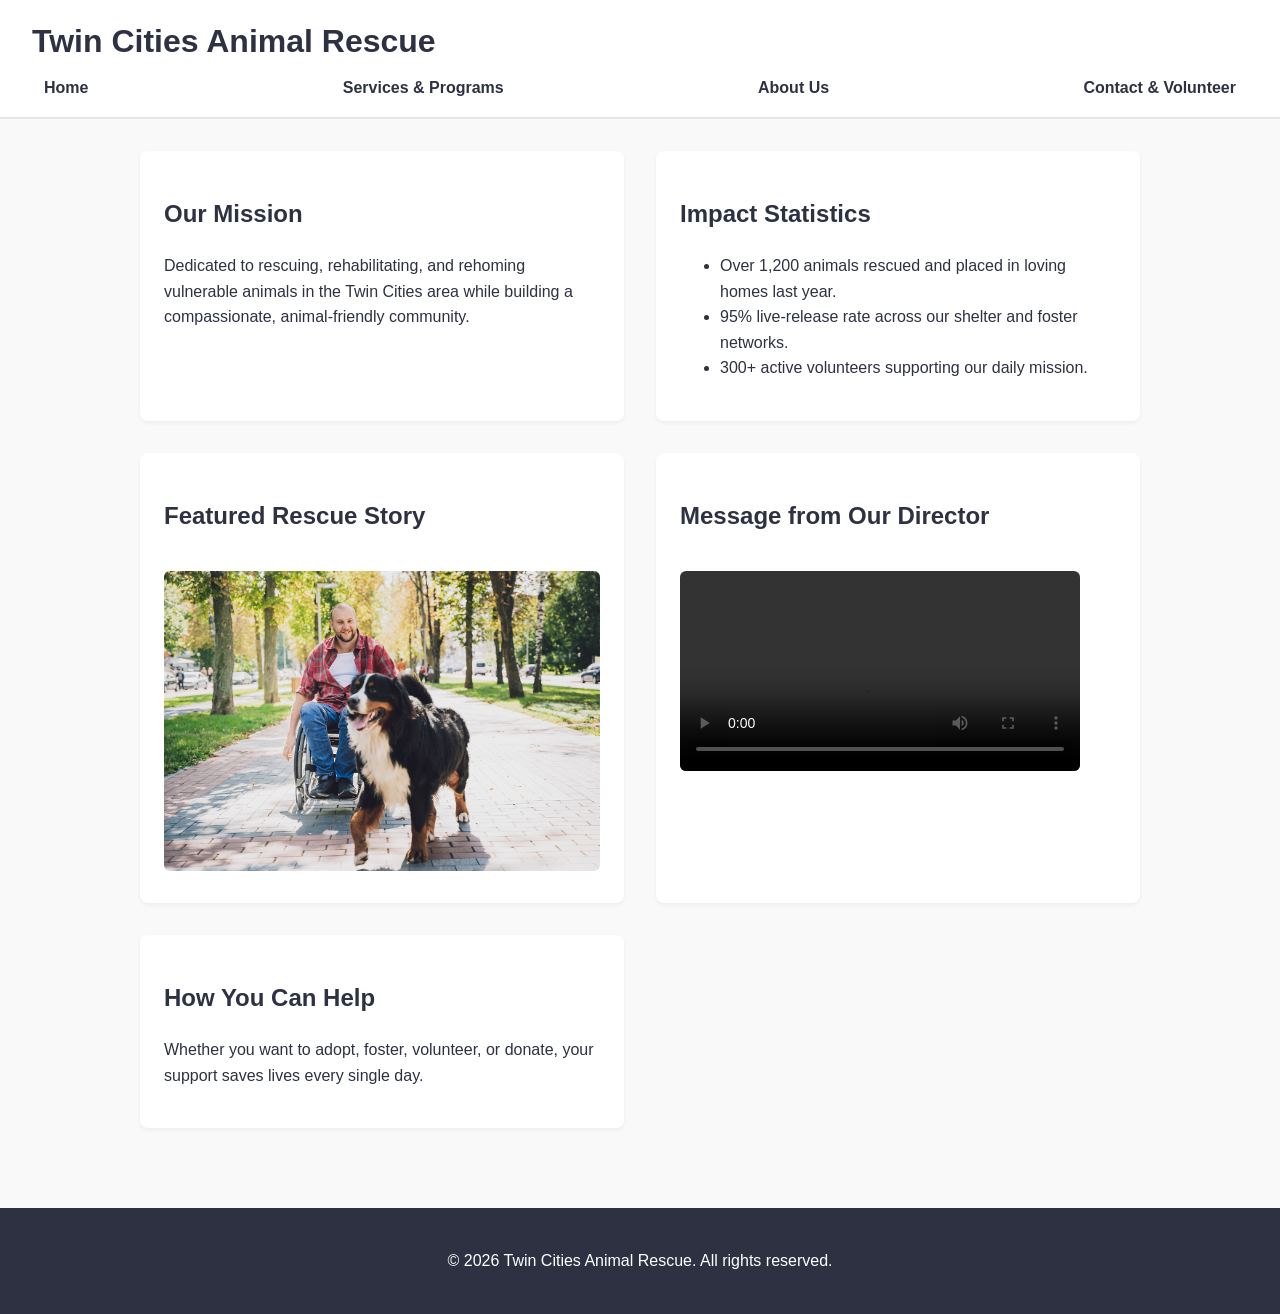
<file: index.html>
<!DOCTYPE html>
<html lang="en">
<head>
  <meta charset="UTF-8">
  <title>Twin Cities Animal Rescue - Home</title>
  <link rel="stylesheet" href="style.css">
</head>
<body>
  <header>
    <h1>Twin Cities Animal Rescue</h1>
    <nav>
      <ul>
        <li><a href="index.html">Home</a></li>
        <li><a href="services.html">Services & Programs</a></li>
        <li><a href="about.html">About Us</a></li>
        <li><a href="contact.html">Contact & Volunteer</a></li>
      </ul>
    </nav>
  </header>
  <main>
    <section>
      <h2>Our Mission</h2>
      <p>Dedicated to rescuing, rehabilitating, and rehoming vulnerable animals in the Twin Cities area while building a compassionate, animal-friendly community.</p>
    </section>
    <section>
      <h2>Impact Statistics</h2>
      <ul>
        <li>Over 1,200 animals rescued and placed in loving homes last year.</li>
        <li>95% live-release rate across our shelter and foster networks.</li>
        <li>300+ active volunteers supporting our daily mission.</li>
      </ul>
    </section>
    <section>
      <h2>Featured Rescue Story</h2>
      <picture>
        <source media="(min-width: 800px)" srcset="rescue-feature-large_c.png">
        <img src="rescue-feature-large_c.png" alt="A happy rescued dog walking alongside a volunteer">
      </picture>
    </section>
    <section>
      <h2>Message from Our Director</h2>
      <video controls width="400">
        <source src="rescue-message_c.mp4" type="video/mp4">
        Your browser does not support the video tag. <a href="rescue-message_c.mp4">Download the video message here</a>.
      </video>
    </section>
    <section>
      <h2>How You Can Help</h2>
      <p>Whether you want to adopt, foster, volunteer, or donate, your support saves lives every single day.</p>
    </section>
  </main>
  <footer>
    <p>&copy; 2026 Twin Cities Animal Rescue. All rights reserved.</p>
  </footer>
  <script src="script.js"></script>
</body>
</html>
</file>
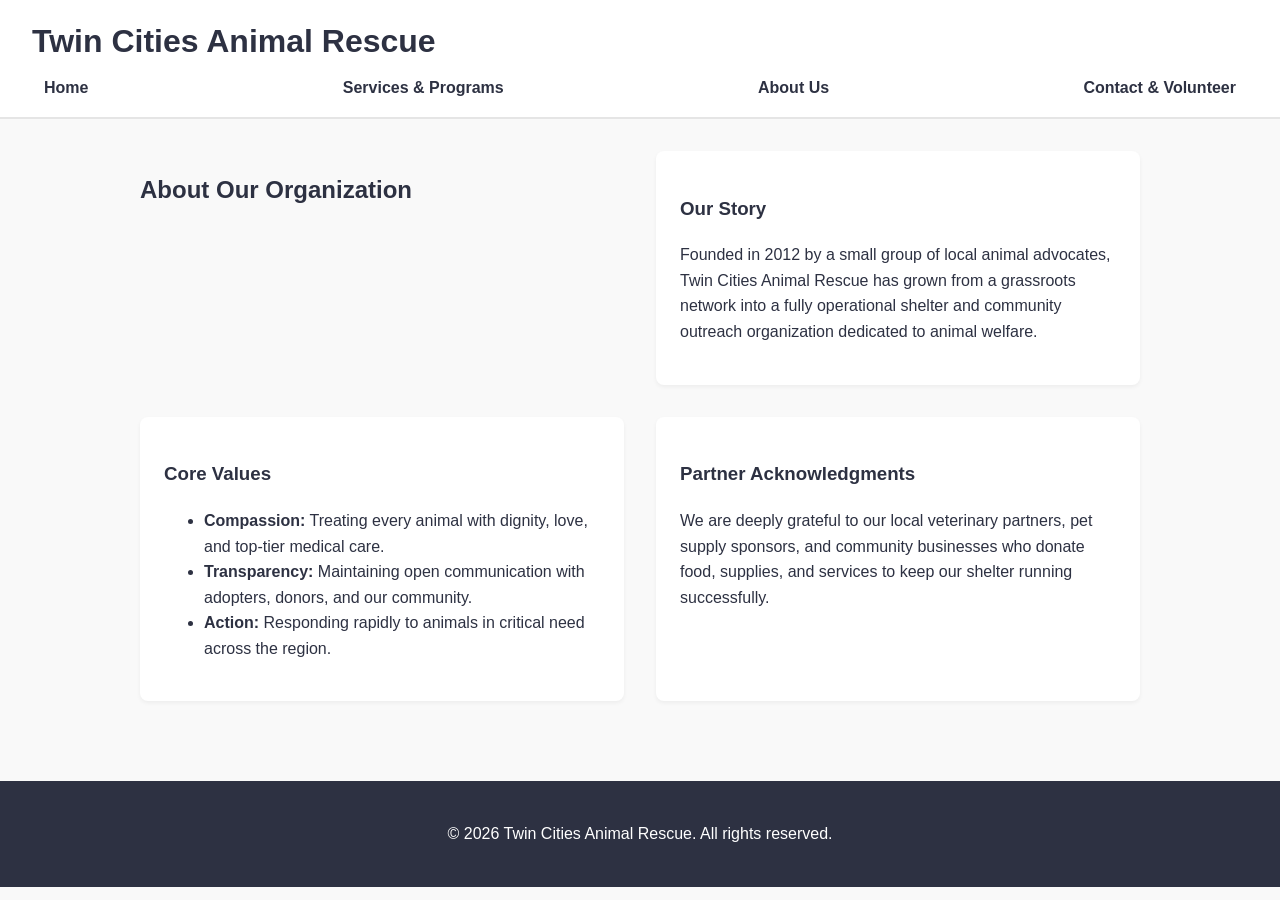
<file: about.html>
<!DOCTYPE html>
<html lang="en">
<head>
  <meta charset="UTF-8">
  <title>About Us - Twin Cities Animal Rescue</title>
  <link rel="stylesheet" href="style.css">
</head>
<body>
  <header>
    <h1>Twin Cities Animal Rescue</h1>
    <nav>
      <ul>
        <li><a href="index.html">Home</a></li>
        <li><a href="services.html">Services & Programs</a></li>
        <li><a href="about.html">About Us</a></li>
        <li><a href="contact.html">Contact & Volunteer</a></li>
      </ul>
    </nav>
  </header>
  <main>
    <h2>About Our Organization</h2>
    <section>
      <h3>Our Story</h3>
      <p>Founded in 2012 by a small group of local animal advocates, Twin Cities Animal Rescue has grown from a grassroots network into a fully operational shelter and community outreach organization dedicated to animal welfare.</p>
    </section>
    <section>
      <h3>Core Values</h3>
      <ul>
        <li><strong>Compassion:</strong> Treating every animal with dignity, love, and top-tier medical care.</li>
        <li><strong>Transparency:</strong> Maintaining open communication with adopters, donors, and our community.</li>
        <li><strong>Action:</strong> Responding rapidly to animals in critical need across the region.</li>
      </ul>
    </section>
    <section>
      <h3>Partner Acknowledgments</h3>
      <p>We are deeply grateful to our local veterinary partners, pet supply sponsors, and community businesses who donate food, supplies, and services to keep our shelter running successfully.</p>
    </section>
  </main>
  <footer>
    <p>&copy; 2026 Twin Cities Animal Rescue. All rights reserved.</p>
  </footer>
</body>
</html>
</file>
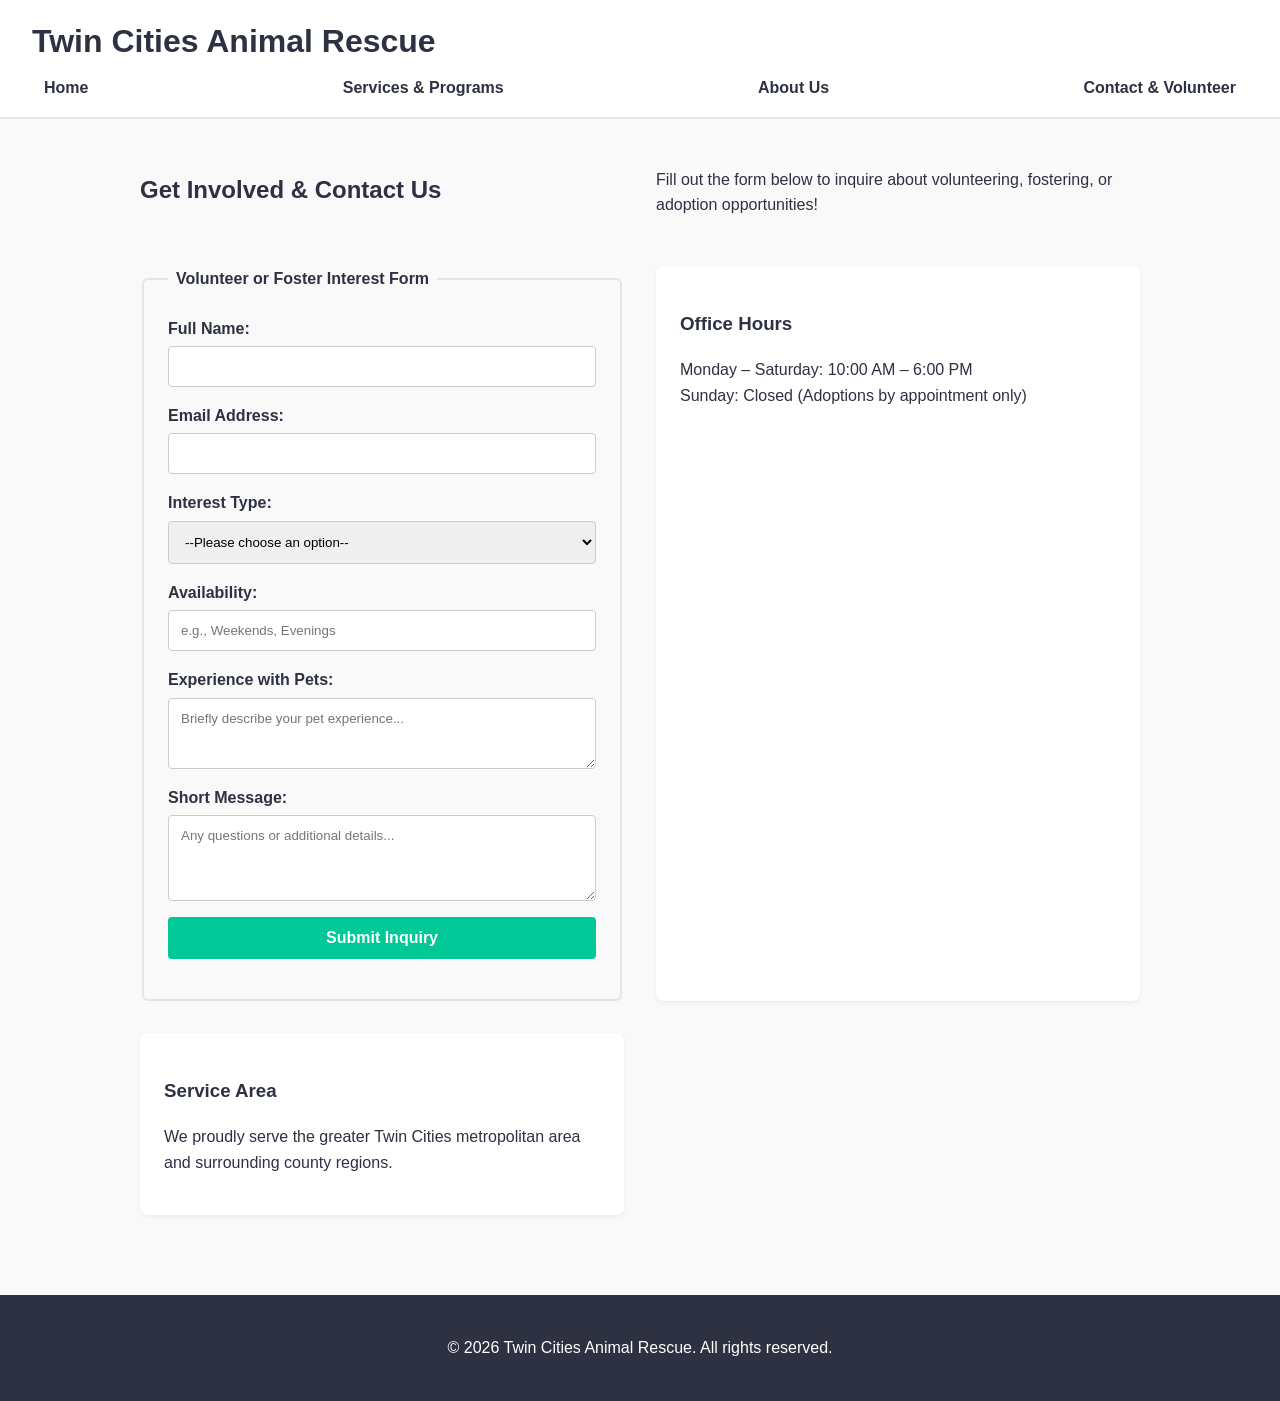
<file: contact.html>
<!DOCTYPE html>
<html lang="en">
<head>
  <meta charset="UTF-8">
  <title>Contact & Volunteer - Twin Cities Animal Rescue</title>
  <link rel="stylesheet" href="style.css">
</head>
<body>
  <header>
    <h1>Twin Cities Animal Rescue</h1>
    <nav>
      <ul>
        <li><a href="index.html">Home</a></li>
        <li><a href="services.html">Services & Programs</a></li>
        <li><a href="about.html">About Us</a></li>
        <li><a href="contact.html">Contact & Volunteer</a></li>
      </ul>
    </nav>
  </header>
  <main>
    <h2>Get Involved & Contact Us</h2>
    <p>Fill out the form below to inquire about volunteering, fostering, or adoption opportunities!</p>
    
    <form action="#" method="POST">
      <fieldset>
        <legend>Volunteer or Foster Interest Form</legend>
        <div>
          <label for="name">Full Name:</label>
          <input type="text" id="name" name="name" required>
        </div>
        <div>
          <label for="email">Email Address:</label>
          <input type="email" id="email" name="email" required>
        </div>
        <div>
          <label for="interest">Interest Type:</label>
          <select id="interest" name="interest" required>
            <option value="">--Please choose an option--</option>
            <option value="volunteer">Volunteer</option>
            <option value="foster">Foster</option>
            <option value="adoption">Adoption Information</option>
          </select>
        </div>
        <div>
          <label for="availability">Availability:</label>
          <input type="text" id="availability" name="availability" placeholder="e.g., Weekends, Evenings">
        </div>
        <div>
          <label for="experience">Experience with Pets:</label>
          <textarea id="experience" name="experience" rows="3" placeholder="Briefly describe your pet experience..."></textarea>
        </div>
        <div>
          <label for="message">Short Message:</label>
          <textarea id="message" name="message" rows="4" placeholder="Any questions or additional details..."></textarea>
        </div>
        <div>
          <button type="submit">Submit Inquiry</button>
        </div>
      </fieldset>
    </form>

    <section>
      <h3>Office Hours</h3>
      <p>Monday – Saturday: 10:00 AM – 6:00 PM<br>Sunday: Closed (Adoptions by appointment only)</p>
    </section>
    <section>
      <h3>Service Area</h3>
      <p>We proudly serve the greater Twin Cities metropolitan area and surrounding county regions.</p>
    </section>
  </main>
  <footer>
    <p>&copy; 2026 Twin Cities Animal Rescue. All rights reserved.</p>
  </footer>
  <script src="script.js"></script>
</body>
</html>
</file>
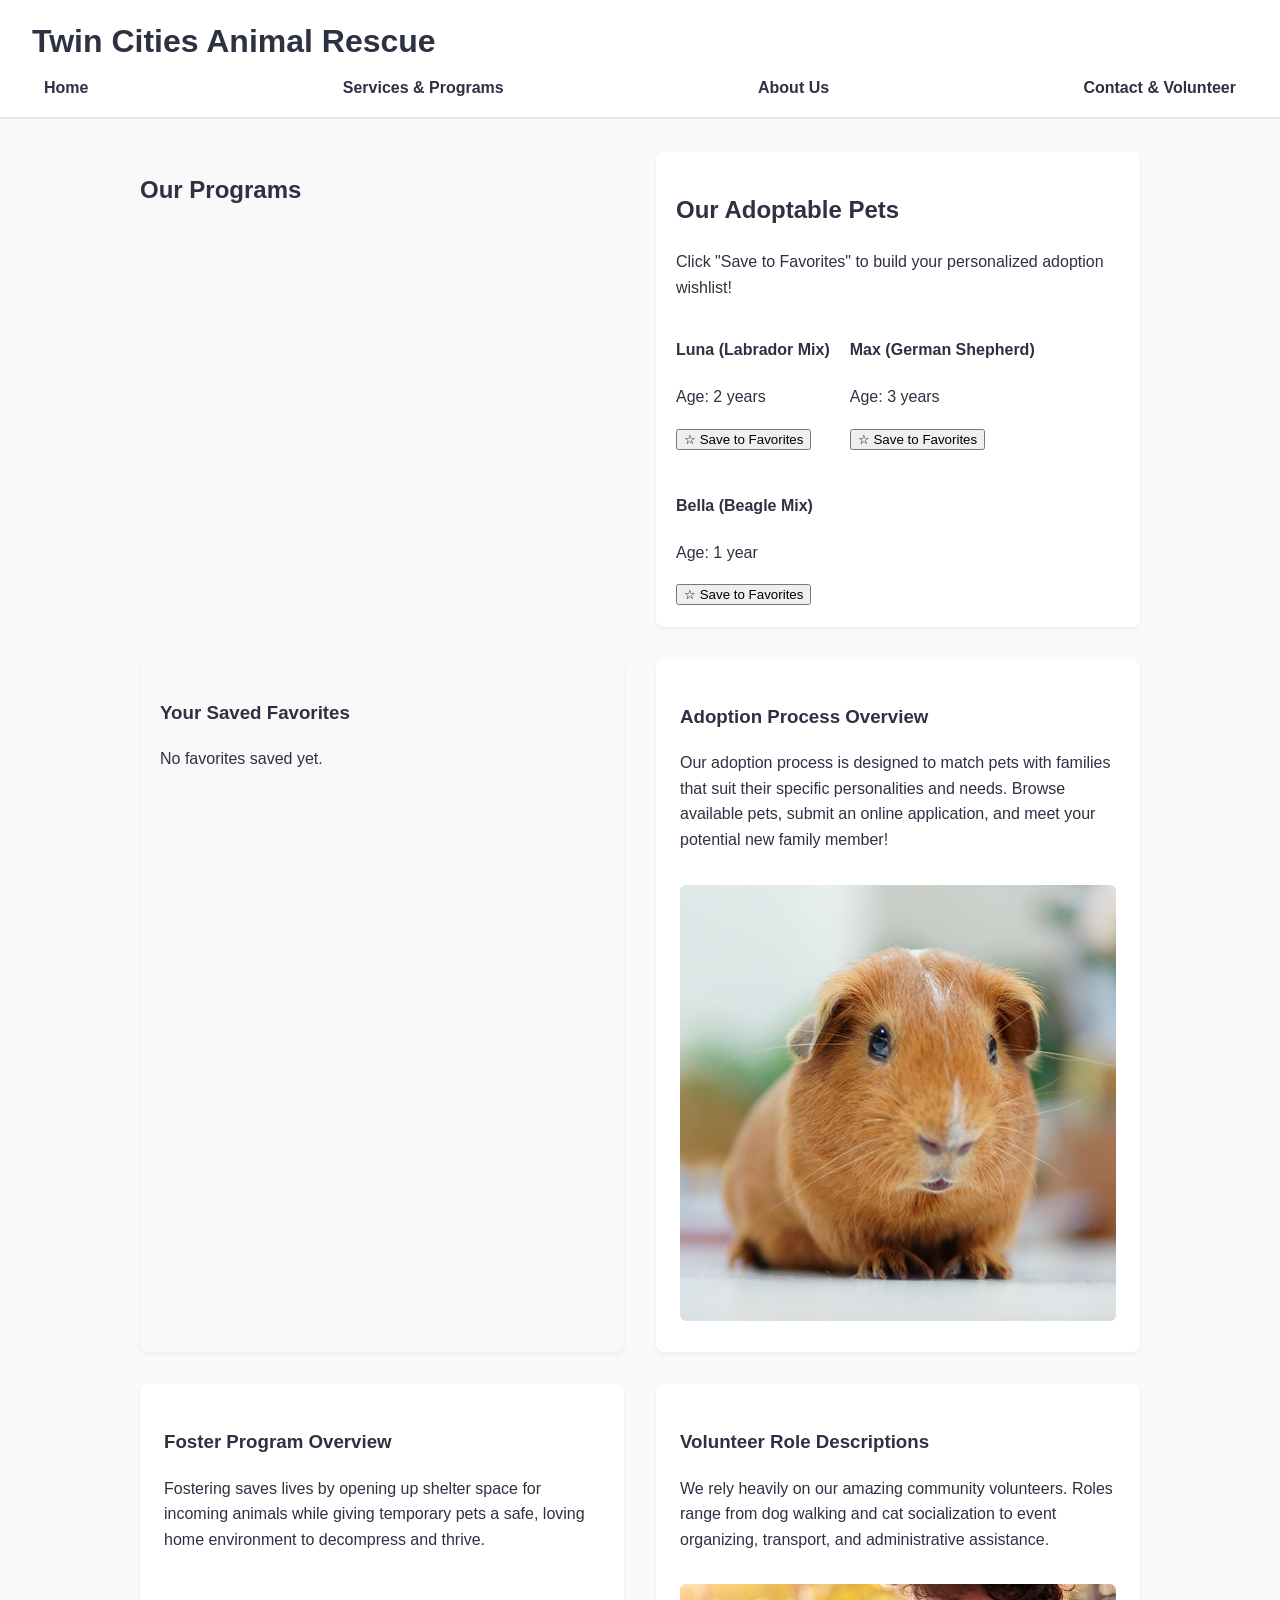
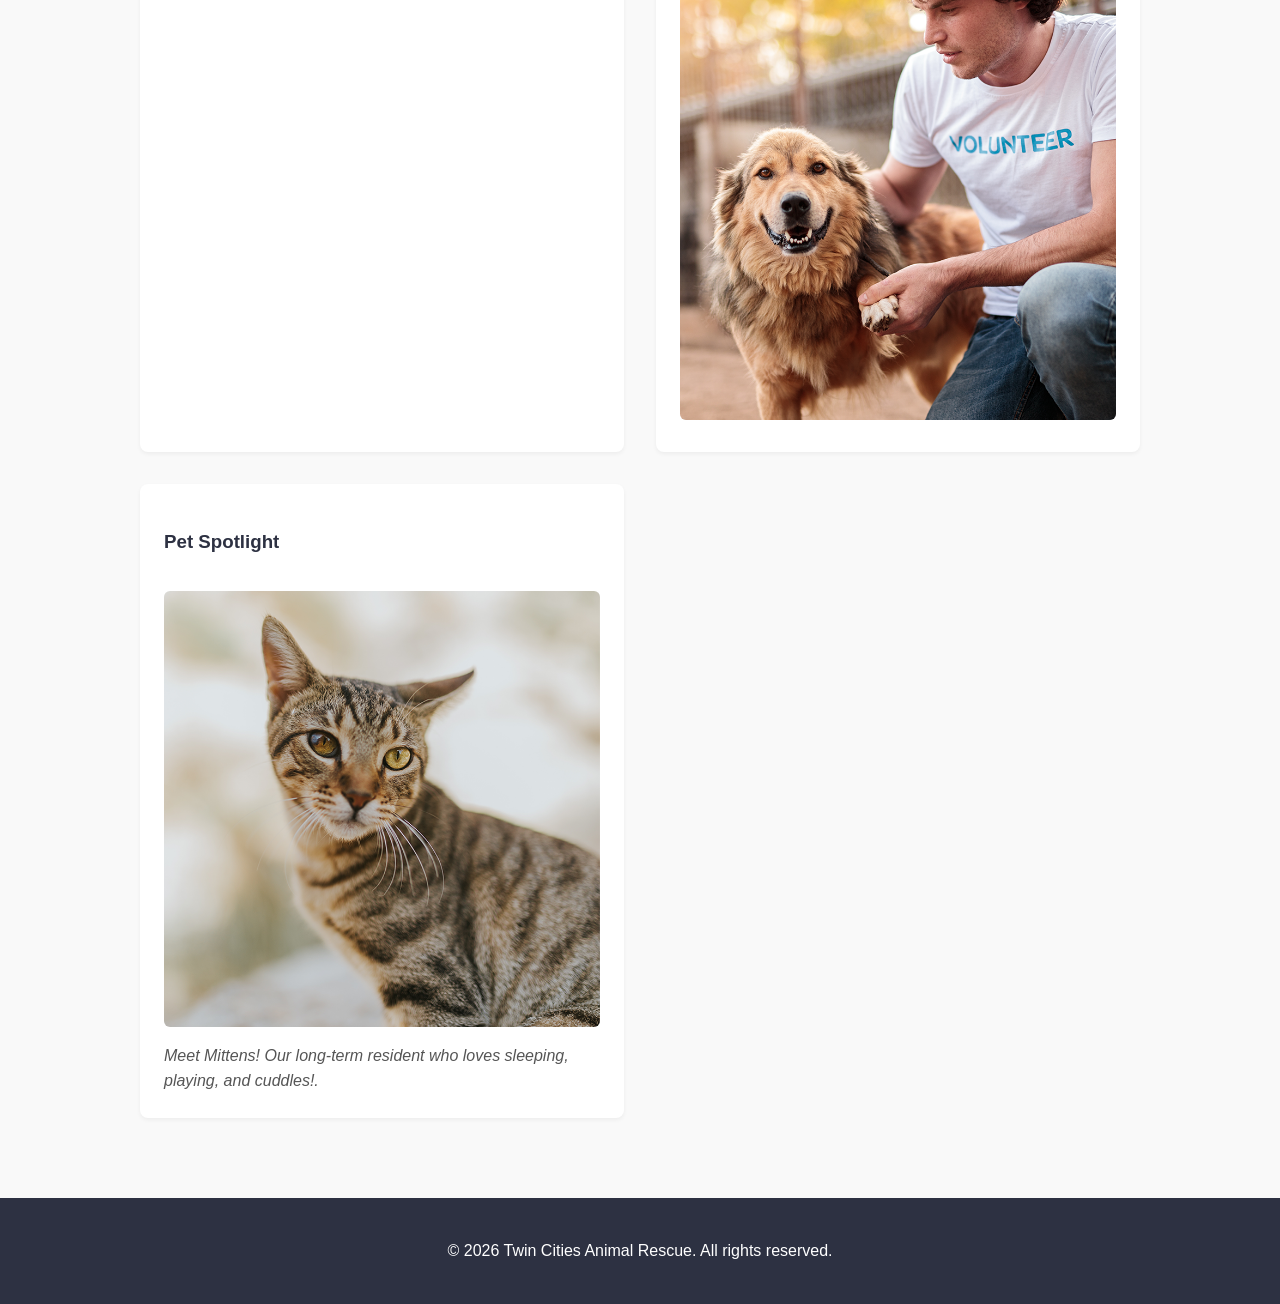
<file: services.html>
<!DOCTYPE html>
<html lang="en">
<head>
  <meta charset="UTF-8">
  <title>Services & Programs - Twin Cities Animal Rescue</title>
  <link rel="stylesheet" href="style.css">
</head>
<body>
  <header>
    <h1>Twin Cities Animal Rescue</h1>
    <nav>
      <ul>
        <li><a href="index.html">Home</a></li>
        <li><a href="services.html">Services & Programs</a></li>
        <li><a href="about.html">About Us</a></li>
        <li><a href="contact.html">Contact & Volunteer</a></li>
      </ul>
    </nav>
  </header>
  <main>
    <h2>Our Programs</h2>
    <!-- Pet List Section -->
<section style="padding: 20px;">
  <h2>Our Adoptable Pets</h2>
  <p>Click "Save to Favorites" to build your personalized adoption wishlist!</p>
  <div id="pet-list-container" style="display: flex; gap: 20px; flex-wrap: wrap;"></div>
</section>

<!-- User Favorites Wishlist Section -->
<section style="padding: 20px; background-color: #f9f9f9;">
  <div id="favorites-container"></div>
</section>
    <section>
      <h3>Adoption Process Overview</h3>
      <p>Our adoption process is designed to match pets with families that suit their specific personalities and needs. Browse available pets, submit an online application, and meet your potential new family member!</p>
      <img src="rescue-pet_c.png" alt="An adoptable guinea pig eagerly waiting for a family visit.">
    </section>
    <section>
      <h3>Foster Program Overview</h3>
      <p>Fostering saves lives by opening up shelter space for incoming animals while giving temporary pets a safe, loving home environment to decompress and thrive.</p>
    </section>
    <section>
      <h3>Volunteer Role Descriptions</h3>
      <p>We rely heavily on our amazing community volunteers. Roles range from dog walking and cat socialization to event organizing, transport, and administrative assistance.</p>
      <img src="rescue-volunteer_c.png" alt="A volunteer trimming the nails of our resident Max">
    </section>
    <section>
      <h3>Pet Spotlight</h3>
      <figure>
        <img src="rescue-pet-spotlight_c.png" alt="Mittens, a gray cat with green eyes that is easy-going and looking for a home.">
        <figcaption>Meet Mittens! Our long-term resident who loves sleeping, playing, and cuddles!.</figcaption>
      </figure>
    </section>
  </main>
  <footer>
    <p>&copy; 2026 Twin Cities Animal Rescue. All rights reserved.</p>
  </footer>
  <script src="script.js"></script>
</body>
</html>
</file>
<file: style.css>
/* --- Global Styles & Variables --- */
:root {
  --primary: #00C896;       /* Mint green for buttons and accents */
  --text-dark: #2D3142;     /* Charcoal for high contrast readable text */
  --bg-light: #F9F9F9;      /* Warm off-white background */
  --accent: #D88C5A;        /* Peach accent */
  --white: #FFFFFF;
}

body {
  font-family: Arial, sans-serif;
  color: var(--text-dark);
  background-color: var(--bg-light);
  margin: 0;
  padding: 0;
  line-height: 1.6;
}

/* --- Header & Navigation --- */
header {
  background-color: var(--white);
  padding: 1rem 2rem;
  border-bottom: 2px solid #E5E5E5;
}

header h1 {
  margin: 0 0 0.5rem 0;
  color: var(--text-dark);
}

nav ul {
  list-style: none;
  padding: 0;
  margin: 0;
  display: flex;
  flex-direction: column; /* Mobile-first vertical stack */
  gap: 0.5rem;
}

nav a {
  text-decoration: none;
  color: var(--text-dark);
  font-weight: bold;
  padding: 0.5rem 0.75rem;
  border-radius: 4px;
  transition: background 0.2s;
}

nav a:hover, nav a:focus {
  background-color: var(--primary);
  color: var(--white);
}

/* --- Main Content Layout --- */
main {
  padding: 2rem;
  max-width: 1000px;
  margin: 0 auto;
  display: flex;
  flex-direction: column;
  gap: 2rem;
}

section {
  background: var(--white);
  padding: 1.5rem;
  border-radius: 8px;
  box-shadow: 0 2px 4px rgba(0,0,0,0.05);
}

h2, h3 {
  color: var(--text-dark);
}

/* --- Media & Images --- */
img, picture img, video {
  max-width: 100%;
  height: auto;
  border-radius: 6px;
  margin-top: 1rem;
}

figure {
  margin: 0;
  padding: 0;
}

figcaption {
  font-style: italic;
  margin-top: 0.5rem;
  color: #555;
}

/* --- Forms --- */
form fieldset {
  border: 2px solid #E5E5E5;
  border-radius: 6px;
  padding: 1.5rem;
}

form legend {
  font-weight: bold;
  color: var(--text-dark);
  padding: 0 0.5rem;
}

form div {
  margin-bottom: 1rem;
  display: flex;
  flex-direction: column;
}

form label {
  margin-bottom: 0.3rem;
  font-weight: bold;
}

form input, form select, form textarea {
  padding: 0.75rem;
  border: 1px solid #ccc;
  border-radius: 4px;
  font-family: Arial, sans-serif;
}

form button[type="submit"] {
  background-color: var(--primary);
  color: var(--white);
  border: none;
  padding: 0.75rem 1.5rem;
  font-size: 1rem;
  font-weight: bold;
  border-radius: 4px;
  cursor: pointer;
}

form button[type="submit"]:hover {
  background-color: #00b084;
}

/* --- Footer --- */
footer {
  text-align: center;
  padding: 1.5rem;
  background-color: var(--text-dark);
  color: var(--white);
  margin-top: 3rem;
}

/* --- Responsive Media Query for Larger Screens --- */
@media (min-width: 800px) {
  nav ul {
    flex-direction: row; /* Switch navigation to horizontal row */
    justify-content: space-between;
  }

  main {
    display: grid;
    grid-template-columns: 1fr 1fr; /* Multi-column grid layout for desktop */
    gap: 2rem;
  }

  /* Make footer and main header span full width in grid layout */
  header, footer {
    grid-column: 1 / -1;
  }
}
</file>
